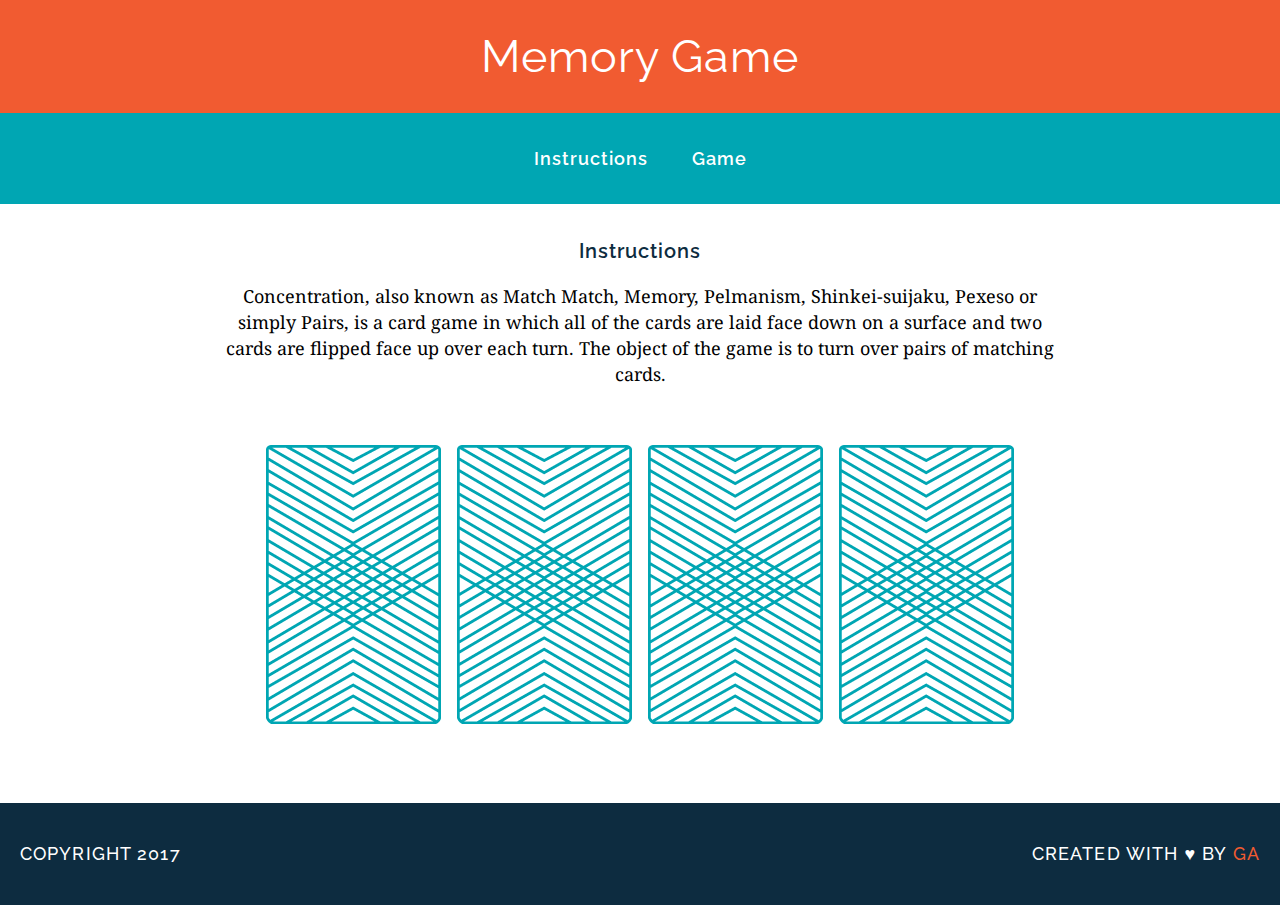
<file: index.html>
<!DOCTYPE html>
<html>
<head>
  <title>Memory Card Game</title>
  <link href="https://fonts.googleapis.com/css?family=Droid+Serif|Raleway:400,500,600,700" rel="stylesheet">
  <link href="style.css" rel="stylesheet" type="text/css">
</head>
<body>
  <header>
    <h1>Memory Game</h1>
  </header>
  <nav>
    <a href="#"><h2>Instructions</h2></a>
    <a href="#"><h2>Game</h2></a>
  </nav>
  <main>
    <h3>Instructions</h3>
      <p>
      Concentration, also known as Match Match, Memory, Pelmanism, Shinkei-suijaku, Pexeso or simply Pairs, is a card game in which all of the cards are laid face down on a surface and two cards are flipped face up over each turn. The object of the game is to turn over pairs of matching cards.
      </p>
    <div id="game-board" class="board clearfix"></div>
  </main>
  <footer class="clearfix">
    <p class="copyright">Copyright 2017</p>
    <p class="message">
    Created with &hearts; by 
      <span class="name">GA</span>
    </p>
  </footer>
  <script src="js/main.js"></script>
</body>
</html>
</file>
<file: style.css>
h1 {
    font-family: "Raleway", sans-serif;
    color: white;
    font-weight: 400;
    letter-spacing: 1px;
    font-size: 45px;
    margin: 0;
}

h2 {
    font-family: "Raleway", sans-serif;
    color: white;
    font-weight: 600;
    letter-spacing: 1px;
    font-size: 18px;
    display: inline-block;
}

h3 {
    font-family: "Raleway", sans-serif;
    color: #0D2C40;
    font-weight: 600;
    letter-spacing: 1px;
    font-size: 20px;
}

p {
  font-family: "Droid Serif", serif;
  line-height: 26px;
  font-size: 18px;
}

body {
    text-align: center;
    margin: 0;
}

header {
	background-color: #F15B31;
	padding: 30px 20px;
}

nav {
	background-color: #00A6B3;
	padding: 20px;
}

a {
	margin: 0 20px;
	border-bottom: 2px solid transparent;
}

a:hover {
    border-color: white;
}

main {
	width: 850px;
	margin: 35px auto;
}

img {
	margin: 40px 8px;
}

footer {
	text-transform: uppercase;
	padding: 20px;
	background-color: #0D2C40;
	color: white;
	font-size: 14px;
	letter-spacing: .08em;
	font-weight: 500;
}

.copyright {
	font-family: "Raleway", sans-serif; 
	float: left;
}

.message {
	font-family: "Raleway", sans-serif;
	float: right;
}

.clearfix:after {
  visibility: hidden;
  display: block;
  content: " ";
  clear: both;
  height: 0;
  font-size: 0;
}

.name {
	color: #F15B31;
	font-weight: 700px;
}
</file>
